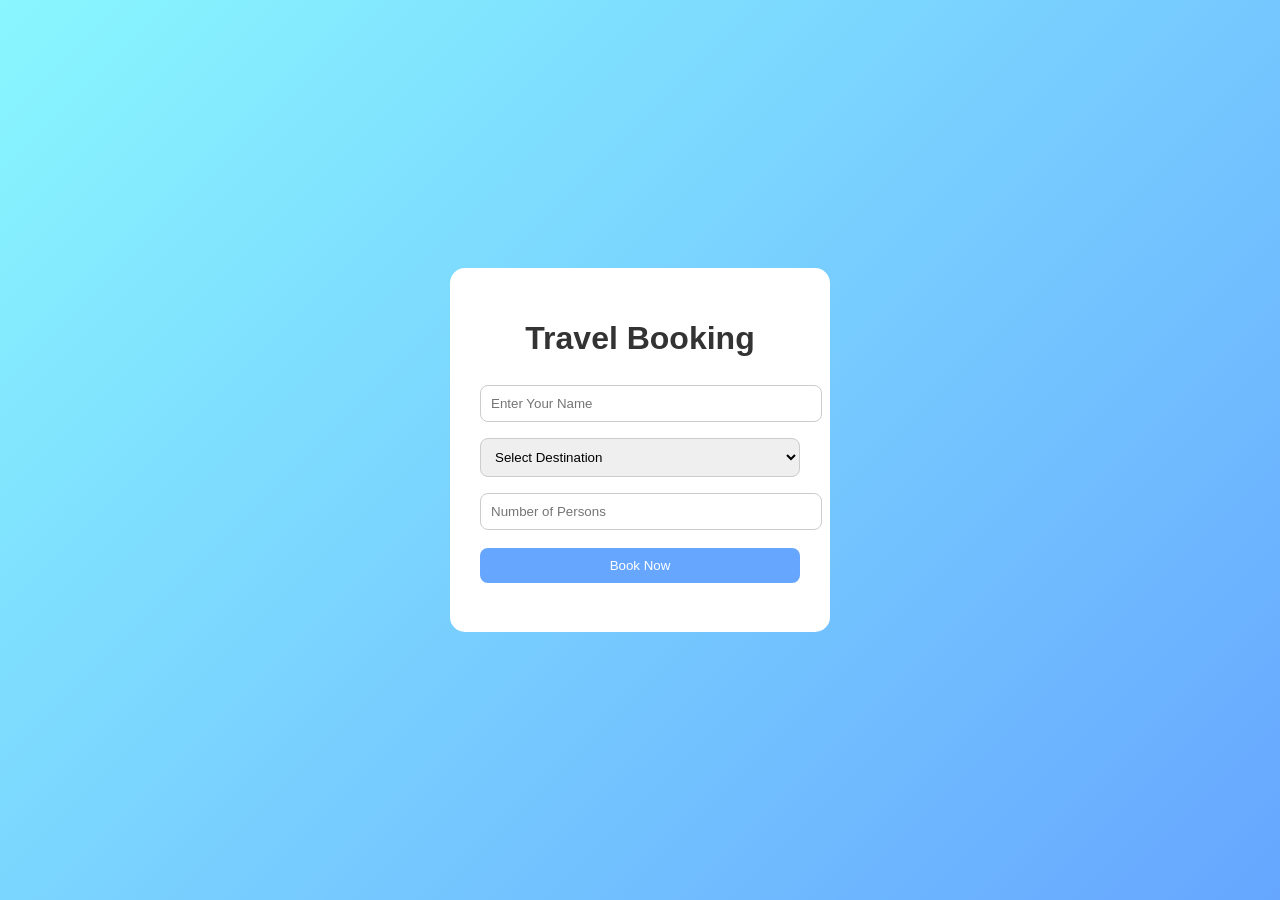
<file: Web/Web-3/index.html>
<!DOCTYPE html>
<html>
<head>
    <title>Travel Booking</title>
    <link rel="stylesheet" href="styles.css">
</head>
<body>
<div class="container">
    <h1>Travel Booking</h1>
    <input type="text" id="name" placeholder="Enter Your Name">
    <select id="place">
        <option value="">Select Destination</option>
        <option value="5000">Goa - ₹5000</option>
        <option value="4000">Ooty - ₹4000</option>
        <option value="8000">Manali - ₹8000</option>
    </select>
    <input type="number" id="persons" placeholder="Number of Persons">
    <button onclick="bookNow()">Book Now</button>
    <h3 id="result"></h3>
</div>
<script src="script.js"></script>
</body>
</html>
</file>
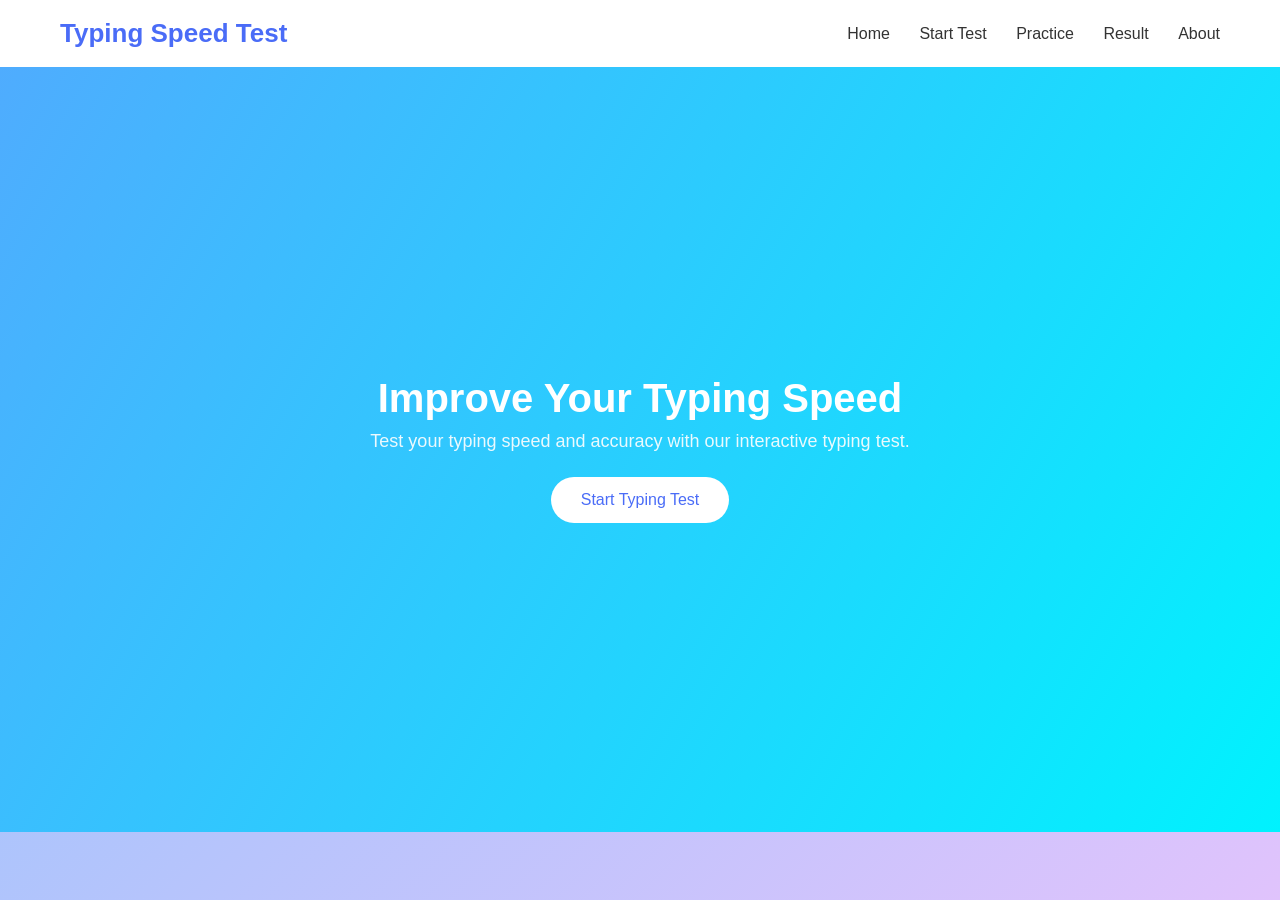
<file: Web/Web-4/index.html>
<!DOCTYPE html>
<html>
<head>
<title>Typing Speed Test</title>
<link rel="stylesheet" href="style.css">
</head>
<body>
<header>
<h1>Typing Speed Test</h1>
<nav>
<a href="index.html">Home</a>
<a href="test.html">Start Test</a>
<a href="practice.html">Practice</a>
<a href="result.html">Result</a>
<a href="about.html">About</a>
</nav>
</header>
<section class="hero">
<h2>Improve Your Typing Speed</h2>
<p>
Test your typing speed and accuracy with our interactive typing test.
</p>
<a href="test.html">
<button class="startBtn">Start Typing Test</button>
</a>
</section>
</body>
</html>
</file>
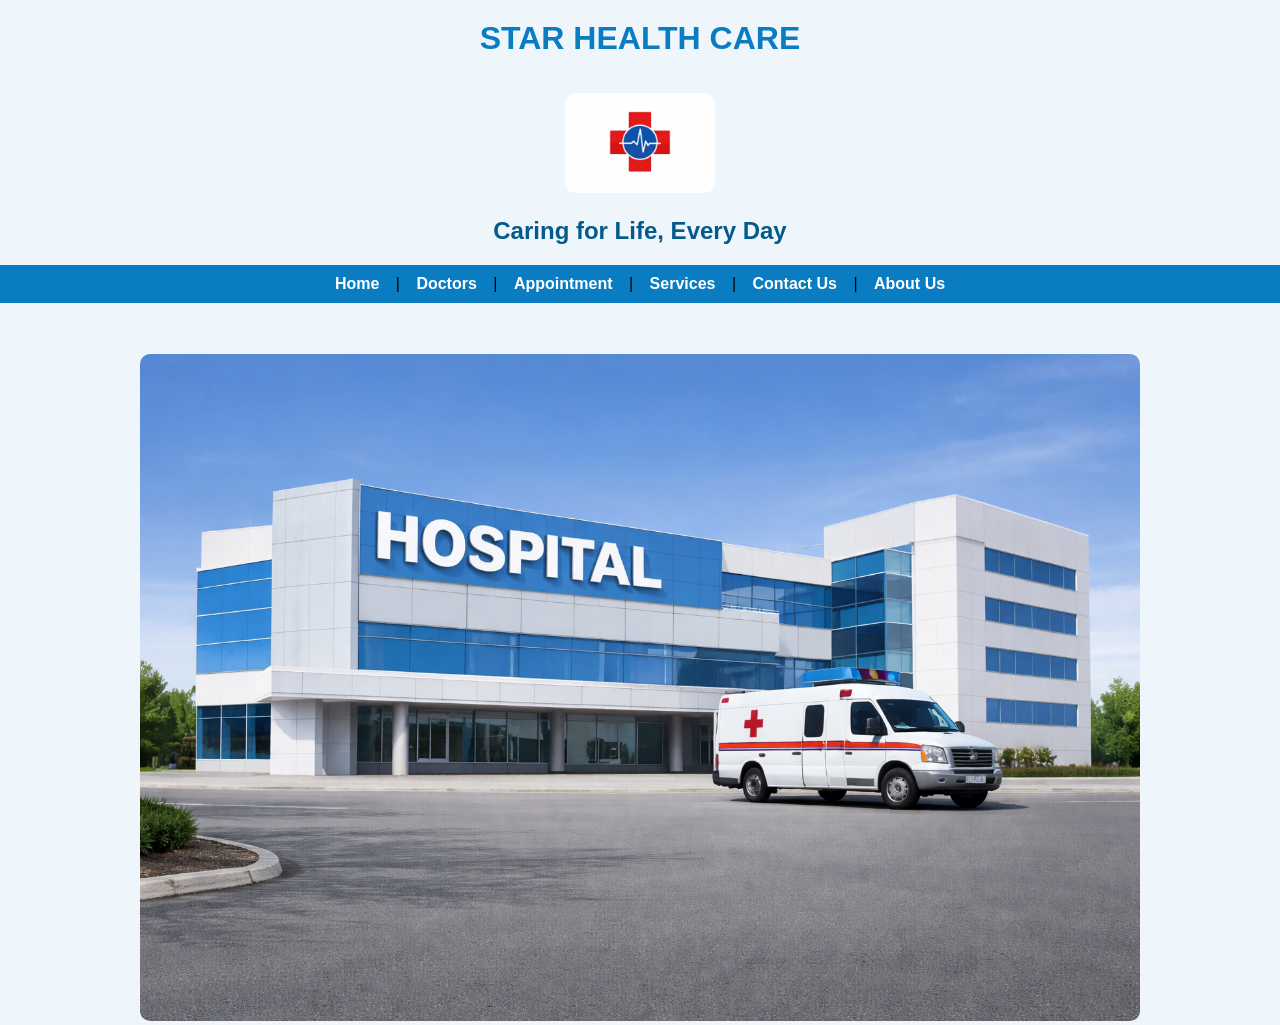
<file: Web/Web-5/index.html>
<!DOCTYPE html>
<html lang="en">
<head>
<meta charset="UTF-8">
<meta name="viewport" content="width=device-width, initial-scale=1.0">
<title>Web-Based Health Care System</title>
<link rel="stylesheet" href="style.css">
</head>

<body>
<center>
<h1>STAR HEALTH CARE</h1>
<img src="logo.png" width="150"><br>
<h2>Caring for Life, Every Day</h2>

<nav>
<a href="index.html">Home</a> |
<a href="doctors.html">Doctors</a> |
<a href="appointment.html">Appointment</a> |
<a href="services.html">Services</a> |
<a href="contact.html">Contact Us</a> |
<a href="about.html">About Us</a>
</nav>

<br><br>
<img src="hospital.png" width="1000">
</center>

<script src="script.js"></script>
</body>
</html>
</file>
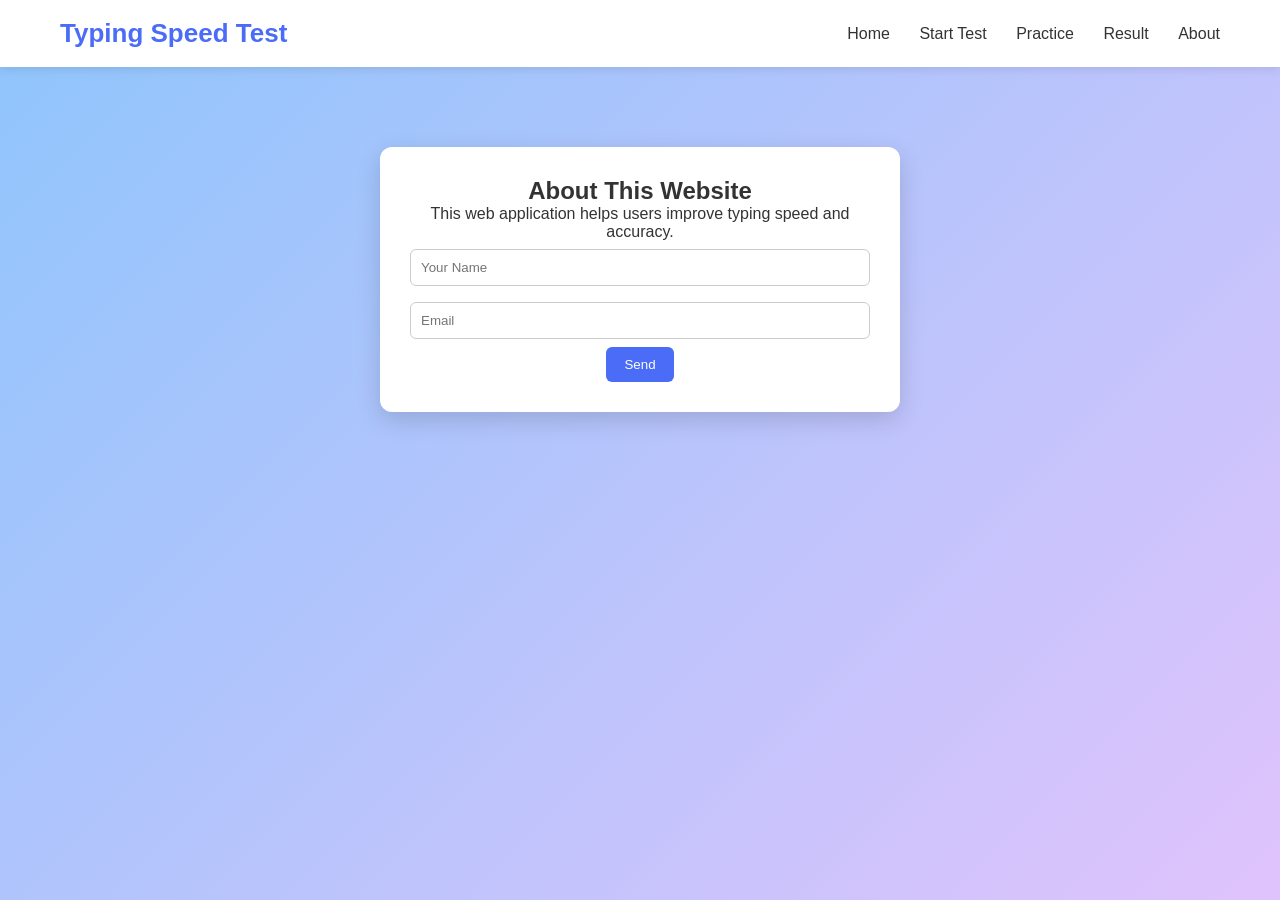
<file: Web/Web-4/about.html>
<!DOCTYPE html>
<html>
<head>
<title>About</title>
<link rel="stylesheet" href="style.css">
</head>
<body>
<header>
<h1>Typing Speed Test</h1>
<nav>
<a href="index.html">Home</a>
<a href="test.html">Start Test</a>
<a href="practice.html">Practice</a>
<a href="result.html">Result</a>
<a href="about.html">About</a>
</nav>
</header>
<div class="container">
<h2>About This Website</h2>
<p>
This web application helps users improve typing speed and accuracy.
</p>
<form id="contactForm">
<input type="text" id="name" placeholder="Your Name">
<input type="email" id="email" placeholder="Email">
<button type="submit">Send</button>
</form>
<p id="msg"></p>
</div>
<script src="script.js"></script>
</body>
</html>
</file>
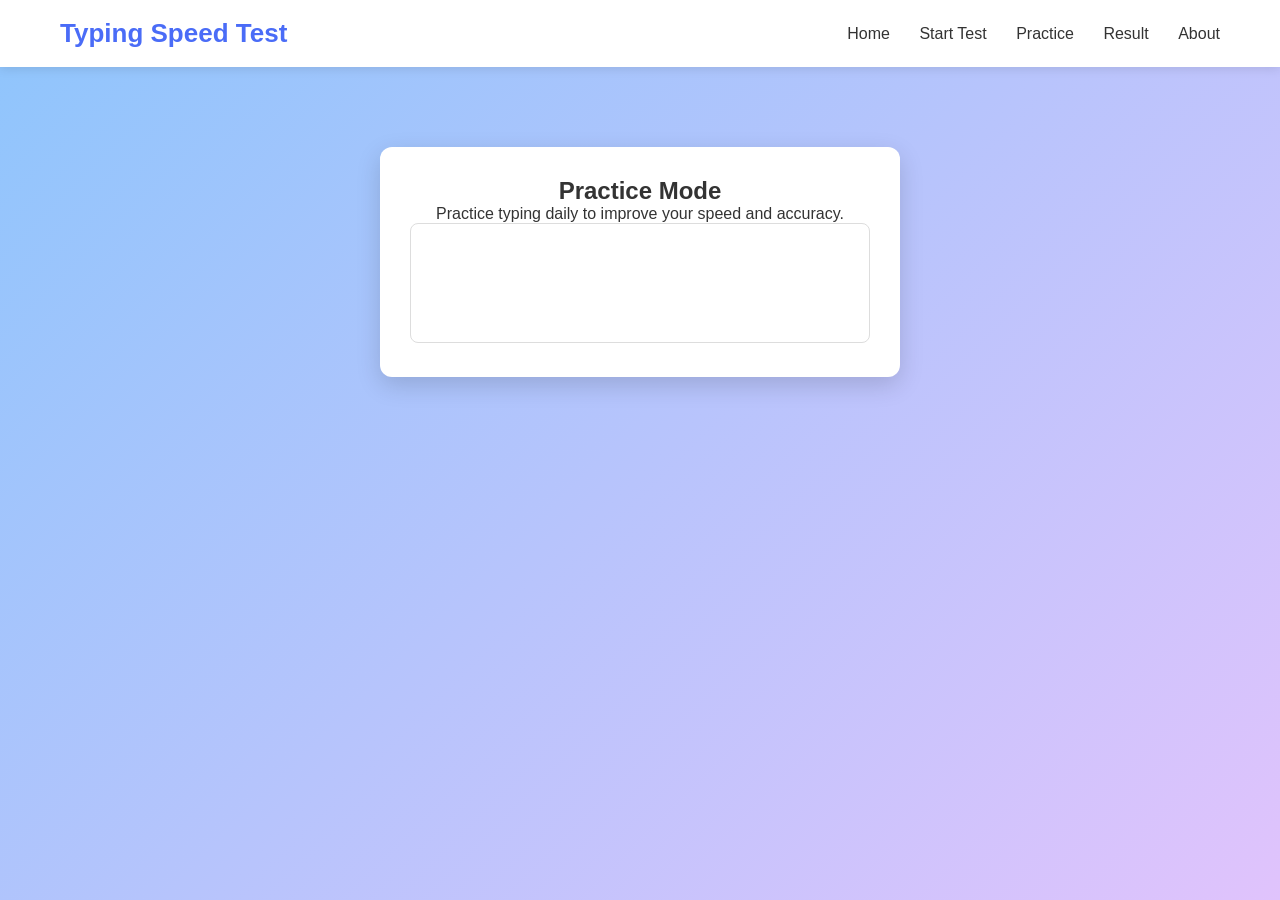
<file: Web/Web-4/practice.html>
<!DOCTYPE html>
<html>
<head>
<title>Practice Typing</title>
<link rel="stylesheet" href="style.css">
</head>
<body>
<header>
<h1>Typing Speed Test</h1>
<nav>
<a href="index.html">Home</a>
<a href="test.html">Start Test</a>
<a href="practice.html">Practice</a>
<a href="result.html">Result</a>
<a href="about.html">About</a>
</nav>
</header>
<div class="container">
<h2>Practice Mode</h2>
<p id="practiceText">
Practice typing daily to improve your speed and accuracy.
</p>
<textarea id="practiceInput"></textarea>
</div>
<script src="script.js"></script>
</body>
</html>
</file>
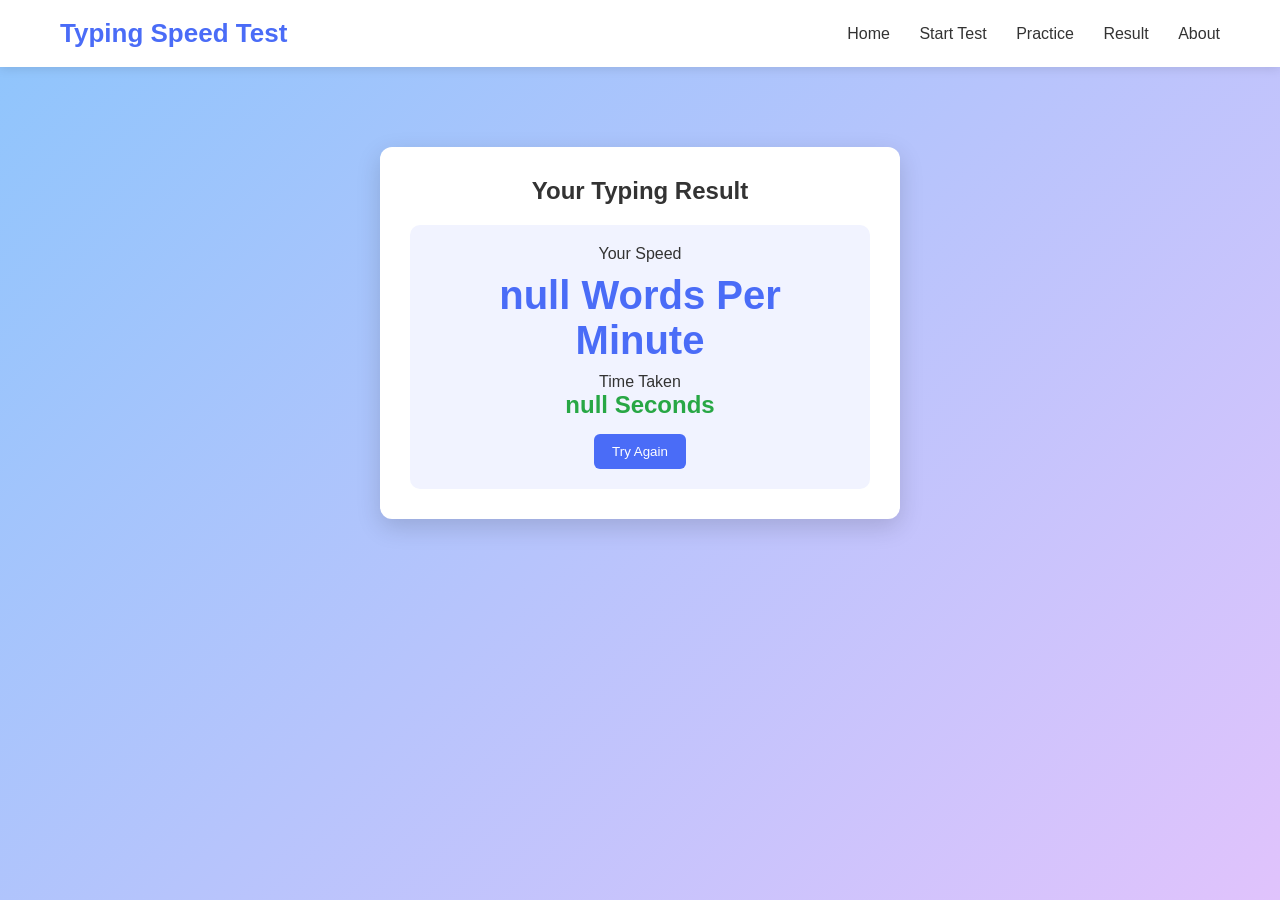
<file: Web/Web-4/result.html>
<!DOCTYPE html>
<html>
<head>
<title>Typing Result</title>
<link rel="stylesheet" href="style.css">
</head>
<body>
<header>
<h1>Typing Speed Test</h1>
<nav>
<a href="index.html">Home</a>
<a href="test.html">Start Test</a>
<a href="practice.html">Practice</a>
<a href="result.html">Result</a>
<a href="about.html">About</a>
</nav>
</header>
<div class="container">
<h2>Your Typing Result</h2>
<div class="resultBox">
<p>Your Speed</p>
<h1 id="speed"></h1>
<p>Time Taken</p>
<h2 id="timeTaken"></h2>
<button onclick="location.href='test.html'">
Try Again
</button>
</div>
</div>
<script src="script.js"></script>
</body>
</html>
</file>
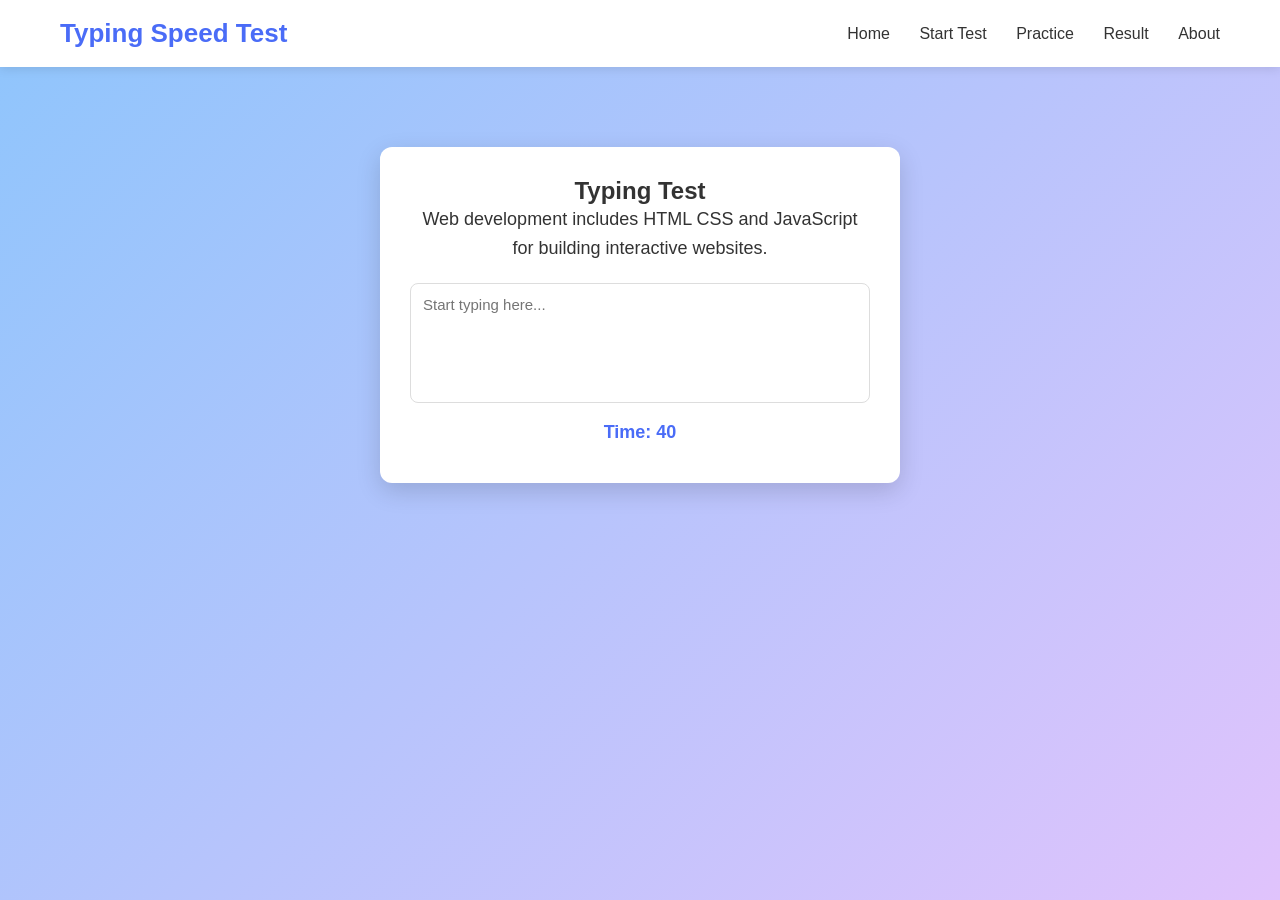
<file: Web/Web-4/test.html>
<!DOCTYPE html>
<html>
<head>
<title>Typing Test</title>
<link rel="stylesheet" href="style.css">
</head>
<body>
<header>
<h1>Typing Speed Test</h1>
<nav>
<a href="index.html">Home</a>
<a href="test.html">Start Test</a>
<a href="practice.html">Practice</a>
<a href="result.html">Result</a>
<a href="about.html">About</a>
</nav>
</header>
<div class="container">
<h2>Typing Test</h2>
<p id="textDisplay"></p>
<textarea id="typingInput" placeholder="Start typing here..."></textarea>
<p id="timer">Time: 40</p>
<p id="result"></p>
</div>
<script src="script.js"></script>
</body>
</html>
</file>
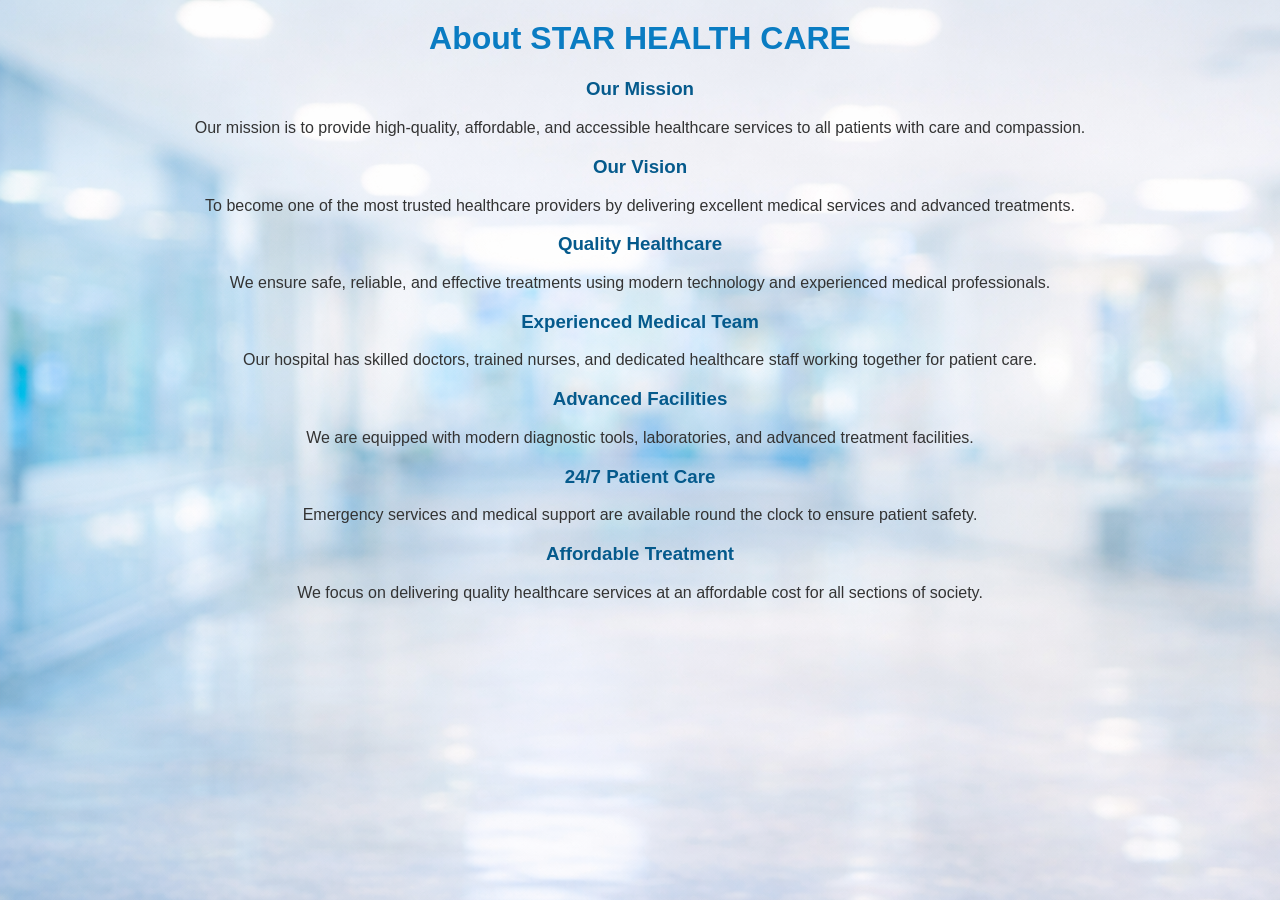
<file: Web/Web-5/about.html>
<!DOCTYPE html>
<html lang="en">
<head>
<meta charset="UTF-8">
<title>About Us</title>
<link rel="stylesheet" href="style.css">
</head>

<body background="appointment.png">

<center>

<h1>About STAR HEALTH CARE</h1>

<h3>Our Mission</h3>
<p>
Our mission is to provide high-quality, affordable, and accessible healthcare services to all patients with care and compassion.
</p>

<h3>Our Vision</h3>
<p>
To become one of the most trusted healthcare providers by delivering excellent medical services and advanced treatments.
</p>

<h3>Quality Healthcare</h3>
<p>
We ensure safe, reliable, and effective treatments using modern technology and experienced medical professionals.
</p>

<h3>Experienced Medical Team</h3>
<p>
Our hospital has skilled doctors, trained nurses, and dedicated healthcare staff working together for patient care.
</p>

<h3>Advanced Facilities</h3>
<p>
We are equipped with modern diagnostic tools, laboratories, and advanced treatment facilities.
</p>

<h3>24/7 Patient Care</h3>
<p>
Emergency services and medical support are available round the clock to ensure patient safety.
</p>

<h3>Affordable Treatment</h3>
<p>
We focus on delivering quality healthcare services at an affordable cost for all sections of society.
</p>

</center>

<script src="script.js"></script>
</body>
</html>
</file>
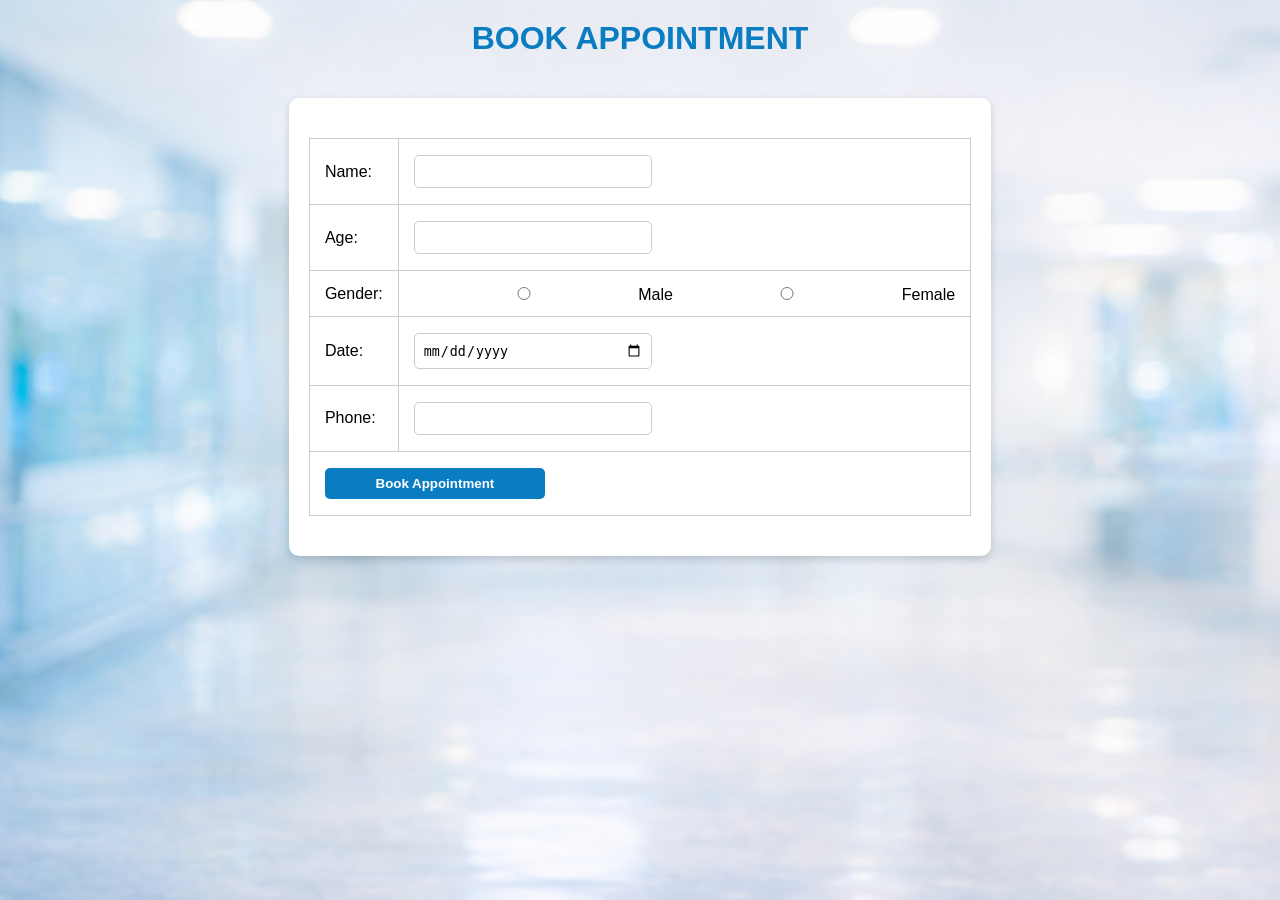
<file: Web/Web-5/appointment.html>
<!DOCTYPE html>
<html lang="en">
<head>
<meta charset="UTF-8">
<title>Appointment</title>
<link rel="stylesheet" href="style.css">
</head>

<body background="appointment.png">
<center>
<h1>BOOK APPOINTMENT</h1>

<form onsubmit="return validateAppointment()">
<table>

<tr>
<td>Name:</td>
<td><input type="text" id="name"></td>
</tr>

<tr>
<td>Age:</td>
<td><input type="number" id="age"></td>
</tr>

<tr>
<td>Gender:</td>
<td>
<input type="radio" name="gender"> Male
<input type="radio" name="gender"> Female
</td>
</tr>

<tr>
<td>Date:</td>
<td><input type="date" id="date"></td>
</tr>

<tr>
<td>Phone:</td>
<td><input type="text" id="phone"></td>
</tr>

<tr>
<td colspan="2">
<input type="submit" value="Book Appointment">
</td>
</tr>

</table>
</form>
</center>

<script src="script.js"></script>
</body>
</html>
</file>
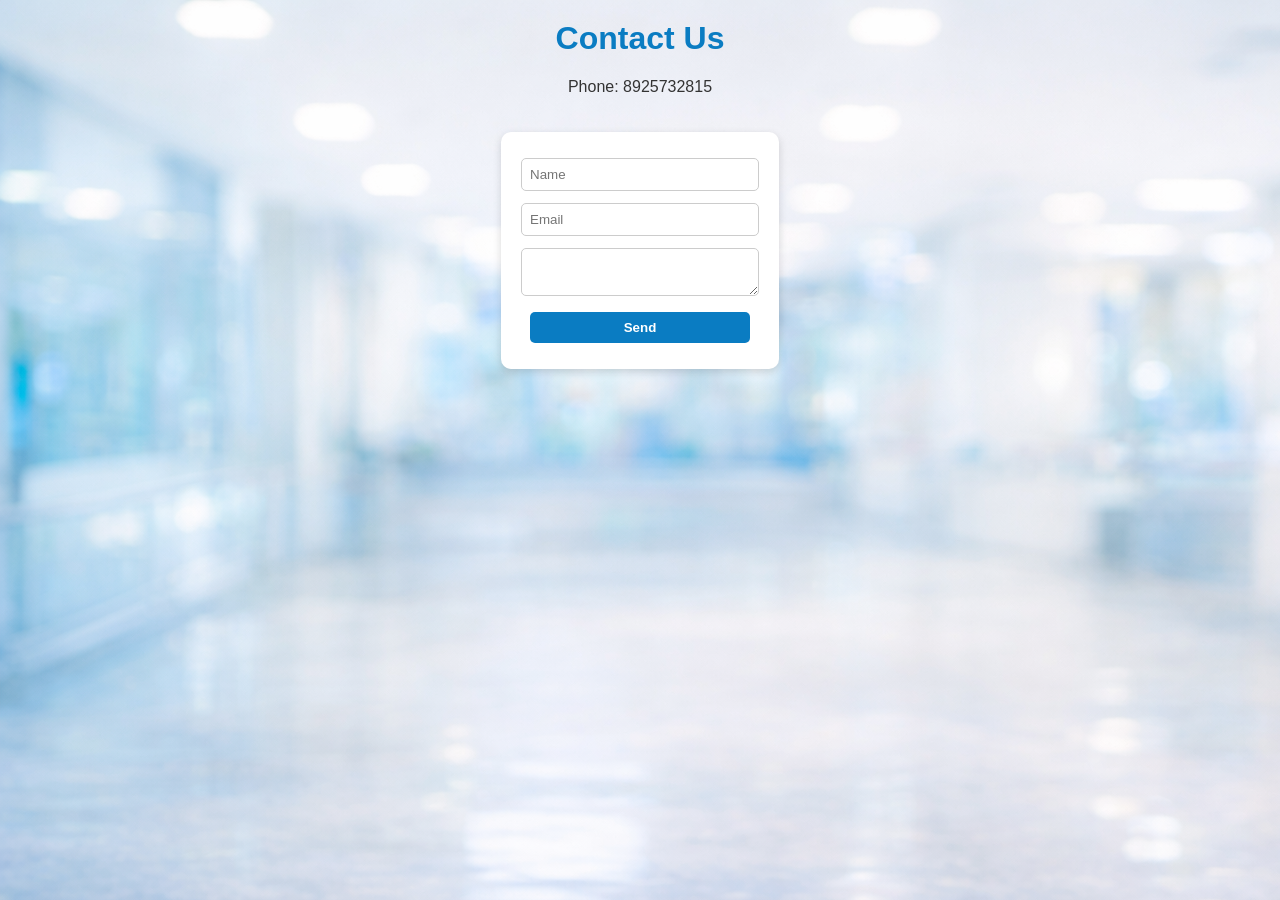
<file: Web/Web-5/contact.html>
<!DOCTYPE html>
<html lang="en">
<head>
<meta charset="UTF-8">
<title>Contact</title>
<link rel="stylesheet" href="style.css">
</head>

<body background="appointment.png">
<center>
<h1>Contact Us</h1>

<p>Phone: 8925732815</p>

<form onsubmit="return validateContact()">
<input type="text" id="cname" placeholder="Name"><br>
<input type="email" id="email" placeholder="Email"><br>
<textarea id="message"></textarea><br>

<input type="submit" value="Send">
</form>
</center>

<script src="script.js"></script>
</body>
</html>
</file>
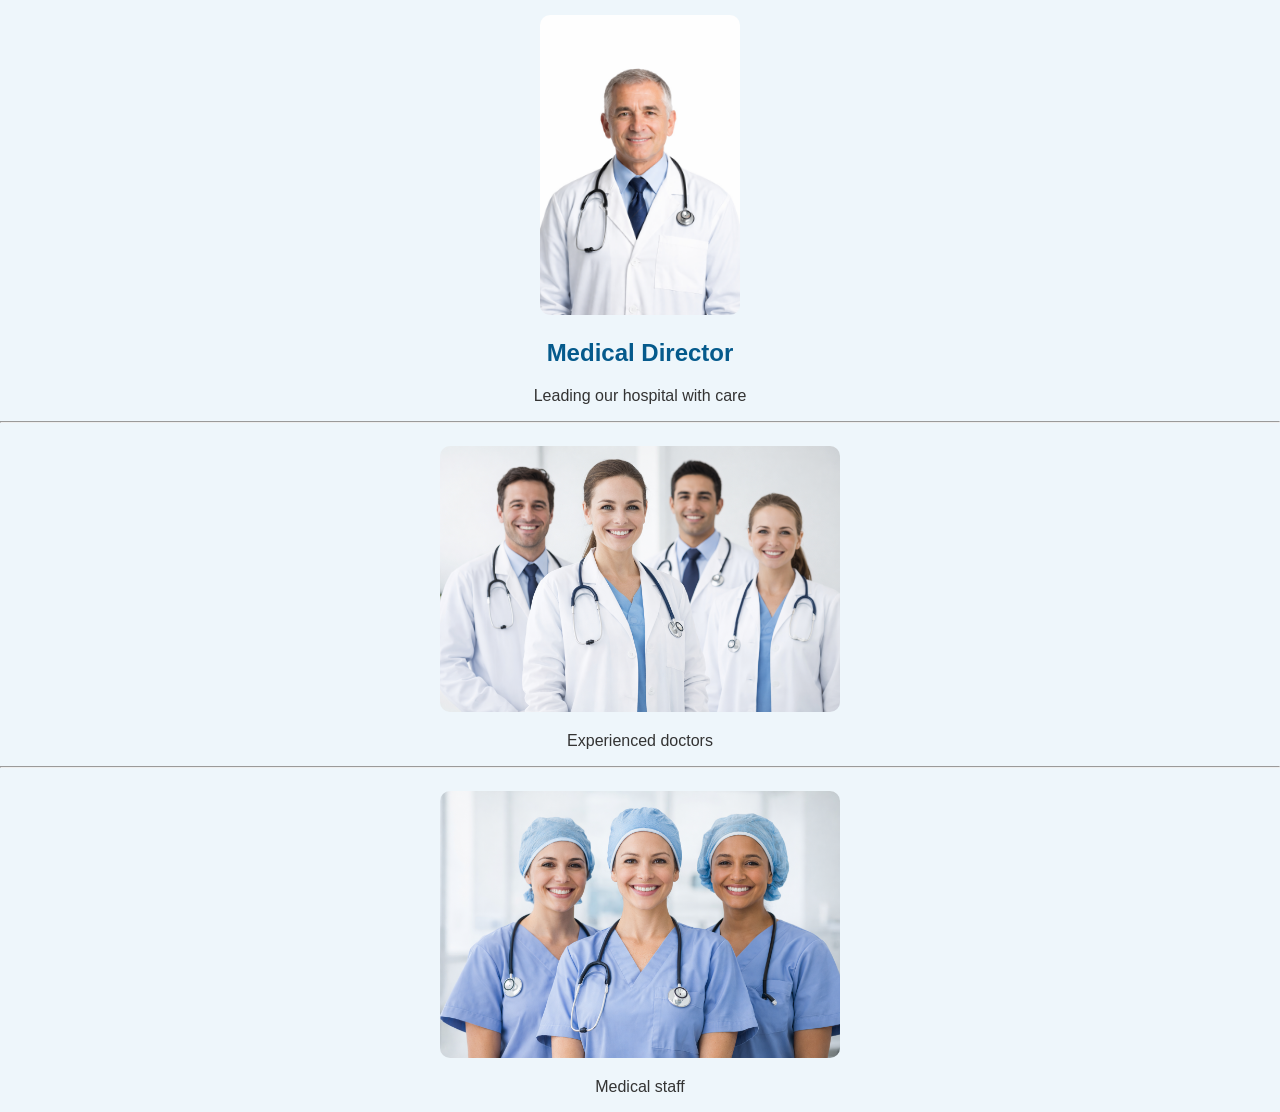
<file: Web/Web-5/doctors.html>
<!DOCTYPE html>
<html lang="en">
<head>
<meta charset="UTF-8">
<title>Doctors</title>
<link rel="stylesheet" href="style.css">
</head>

<body>
<center>
<img src="doctor.png" width="200"><br>
<h2>Medical Director</h2>
<p>Leading our hospital with care</p>

<hr>

<img src="doctors.png" width="400">
<p>Experienced doctors</p>

<hr>

<img src="medical.png" width="400">
<p>Medical staff</p>
</center>

<script src="script.js"></script>
</body>
</html>
</file>
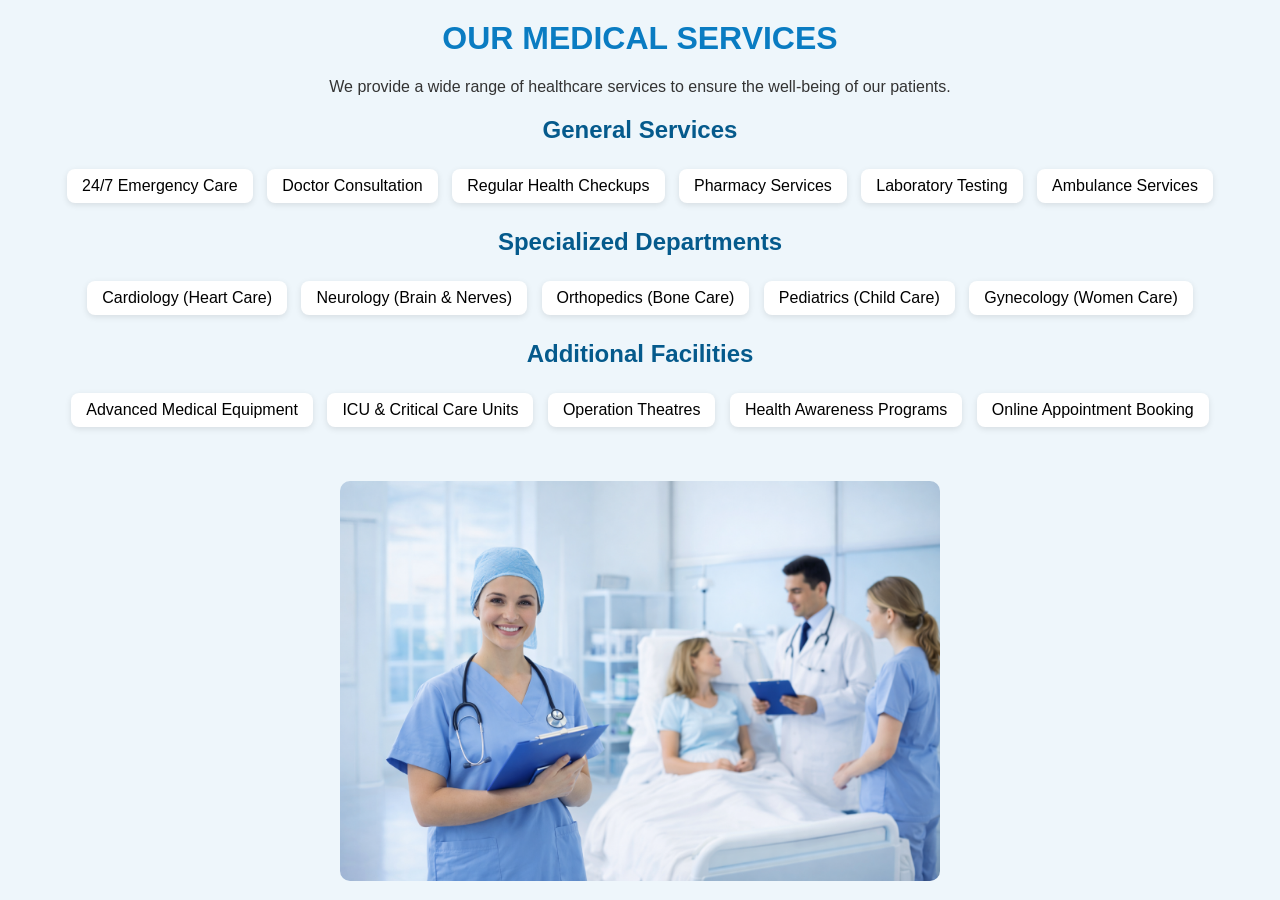
<file: Web/Web-5/services.html>
<!DOCTYPE html>
<html lang="en">
<head>
<meta charset="UTF-8">
<title>Services</title>
<link rel="stylesheet" href="style.css">
</head>

<body>

<center>
<h1>OUR MEDICAL SERVICES</h1>
<p>We provide a wide range of healthcare services to ensure the well-being of our patients.</p>

<h2>General Services</h2>
<ul>
<li>24/7 Emergency Care</li>
<li>Doctor Consultation</li>
<li>Regular Health Checkups</li>
<li>Pharmacy Services</li>
<li>Laboratory Testing</li>
<li>Ambulance Services</li>
</ul>

<h2>Specialized Departments</h2>
<ul>
<li>Cardiology (Heart Care)</li>
<li>Neurology (Brain & Nerves)</li>
<li>Orthopedics (Bone Care)</li>
<li>Pediatrics (Child Care)</li>
<li>Gynecology (Women Care)</li>
</ul>

<h2>Additional Facilities</h2>
<ul>
<li>Advanced Medical Equipment</li>
<li>ICU & Critical Care Units</li>
<li>Operation Theatres</li>
<li>Health Awareness Programs</li>
<li>Online Appointment Booking</li>
</ul>

<br>
<img src="service.png" width="600">

</center>

<script src="script.js"></script>
</body>
</html>
</file>
<file: Web/Web-3/styles.css>
body {
    margin: 0;
    font-family: 'Segoe UI', sans-serif;
    background: linear-gradient(135deg, #89f7fe, #66a6ff);
    height: 100vh;
    display: flex;
    justify-content: center;
    align-items: center;
}
.container {
    background: white;
    padding: 30px;
    width: 320px;
    border-radius: 15px;
    text-align: center;
}
h1 {
    margin-bottom: 20px;
    color: #333;
}
input, select {
    width: 100%;
    padding: 10px;
    margin: 8px 0;
    border-radius: 8px;
    border: 1px solid #ccc;
}

button {
    width: 100%;
    padding: 10px;
    margin-top: 10px;
    border: none;
    border-radius: 8px;
    background: #66a6ff;
    color: white;
    cursor: pointer;
}

button:hover {
    background: #4d8fe6;
}

#result {
    margin-top: 15px;
    color: #333;
}
</file>
<file: Web/Web-4/style.css>
*{
margin:0;
padding:0;
box-sizing:border-box;
font-family:'Segoe UI',sans-serif;
}
body{
background:linear-gradient(135deg,#8EC5FC,#E0C3FC);
min-height:100vh;
color:#333;
}
header{
display:flex;
justify-content:space-between;
align-items:center;
padding:18px 60px;
background:white;
box-shadow:0 2px 10px rgba(0,0,0,0.1);
}
header h1{
color:#4a6cf7;
font-size:26px;
}
nav a{
text-decoration:none;
margin-left:25px;
color:#333;
font-weight:500;
transition:0.3s;
}
nav a:hover{
color:#4a6cf7;
}
.hero{
display:flex;
flex-direction:column;
justify-content:center;
align-items:center;
text-align:center;
height:85vh;
background:linear-gradient(120deg,#4facfe,#00f2fe);
color:white;
}
.hero h2{
font-size:40px;
margin-bottom:10px;
}
.hero p{
font-size:18px;
margin-bottom:25px;
opacity:0.9;
}
.startBtn{
padding:14px 30px;
border:none;
background:white;
color:#4a6cf7;
font-size:16px;
border-radius:30px;
cursor:pointer;
transition:0.3s;
}
.startBtn:hover{
transform:scale(1.05);
box-shadow:0 5px 20px rgba(0,0,0,0.2);
}
.container{
width:520px;
margin:80px auto;
background:white;
padding:30px;
border-radius:12px;
box-shadow:0 8px 25px rgba(0,0,0,0.15);
text-align:center;
}
#textDisplay{
font-size:18px;
margin-bottom:20px;
line-height:1.6;
}
textarea{
width:100%;
height:120px;
padding:12px;
border-radius:8px;
border:1px solid #ddd;
font-size:15px;
resize:none;
}

textarea:focus{
outline:none;
border-color:#4a6cf7;
}
#timer{
margin-top:15px;
font-size:18px;
font-weight:bold;
color:#4a6cf7;
}
#result{
margin-top:10px;
font-size:18px;
color:#28a745;
}
.resultBox{
margin-top:20px;
padding:20px;
background:#f1f3ff;
border-radius:10px;
}
.resultBox h1{
font-size:40px;
color:#4a6cf7;
margin:10px 0;
}
.resultBox h2{
color:#28a745;
margin-bottom:15px;
}
ul{
list-style:none;
margin-top:20px;
}
li{
background:#f1f3ff;
padding:10px;
margin-bottom:8px;
border-radius:6px;
}
input{
width:100%;
padding:10px;
margin:8px 0;
border-radius:6px;
border:1px solid #ccc;
}
button{
background:#4a6cf7;
color:white;
border:none;
padding:10px 18px;
border-radius:6px;
cursor:pointer;
transition:0.3s;
}
button:hover{
background:#3b56d6;
}
</file>
<file: Web/Web-5/style.css>
/* Body */
body {
    margin: 0;
    font-family: Arial, Helvetica, sans-serif;
    background-color: #eef6fb;
    text-align: center;
}

/* Headings */
h1 {
    color: #0a7cc2;
    margin-top: 20px;
}

h2 {
    color: #055a8c;
}

h3 {
    color: #055a8c;
}

/* Paragraph */
p {
    font-size: 16px;
    color: #333;
}

/* Navigation */
nav {
    background-color: #0a7cc2;
    padding: 10px;
    margin-top: 10px;
}

nav a {
    color: white;
    text-decoration: none;   /* FIXED */
    margin: 0 12px;
    font-weight: bold;
}

nav a:hover {
    color: yellow;
}

/* Images */
img {
    margin-top: 15px;
    border-radius: 10px;
}

/* Form */
form {
    background: white;
    display: inline-block;
    padding: 20px;
    margin-top: 20px;
    border-radius: 10px;
    box-shadow: 0px 3px 8px rgba(0,0,0,0.15);
}

/* Input fields */
input, select, textarea {
    width: 220px;
    padding: 8px;
    margin: 6px 0;
    border-radius: 5px;
    border: 1px solid #ccc;
}

/* Submit button */
input[type="submit"] {
    background-color: #0a7cc2;
    color: white;
    border: none;
    font-weight: bold;
    cursor: pointer;
}

input[type="submit"]:hover {
    background-color: #055a8c;
}

/* Table */
table {
    margin: 20px auto;
    border-collapse: collapse;
    background: white;
}

td {
    border: 1px solid #ccc;
    padding: 10px 15px;
}

/* Services list */
ul {
    list-style: none;
    padding: 0;
}

ul li {
    background: white;
    display: inline-block;
    padding: 8px 15px;
    margin: 5px;
    border-radius: 8px;
    box-shadow: 0px 2px 6px rgba(0,0,0,0.1);
}

/* Footer (optional) */
footer {
    margin-top: 30px;
    padding: 10px;
    background-color: #0a7cc2;
    color: white;
}
</file>
